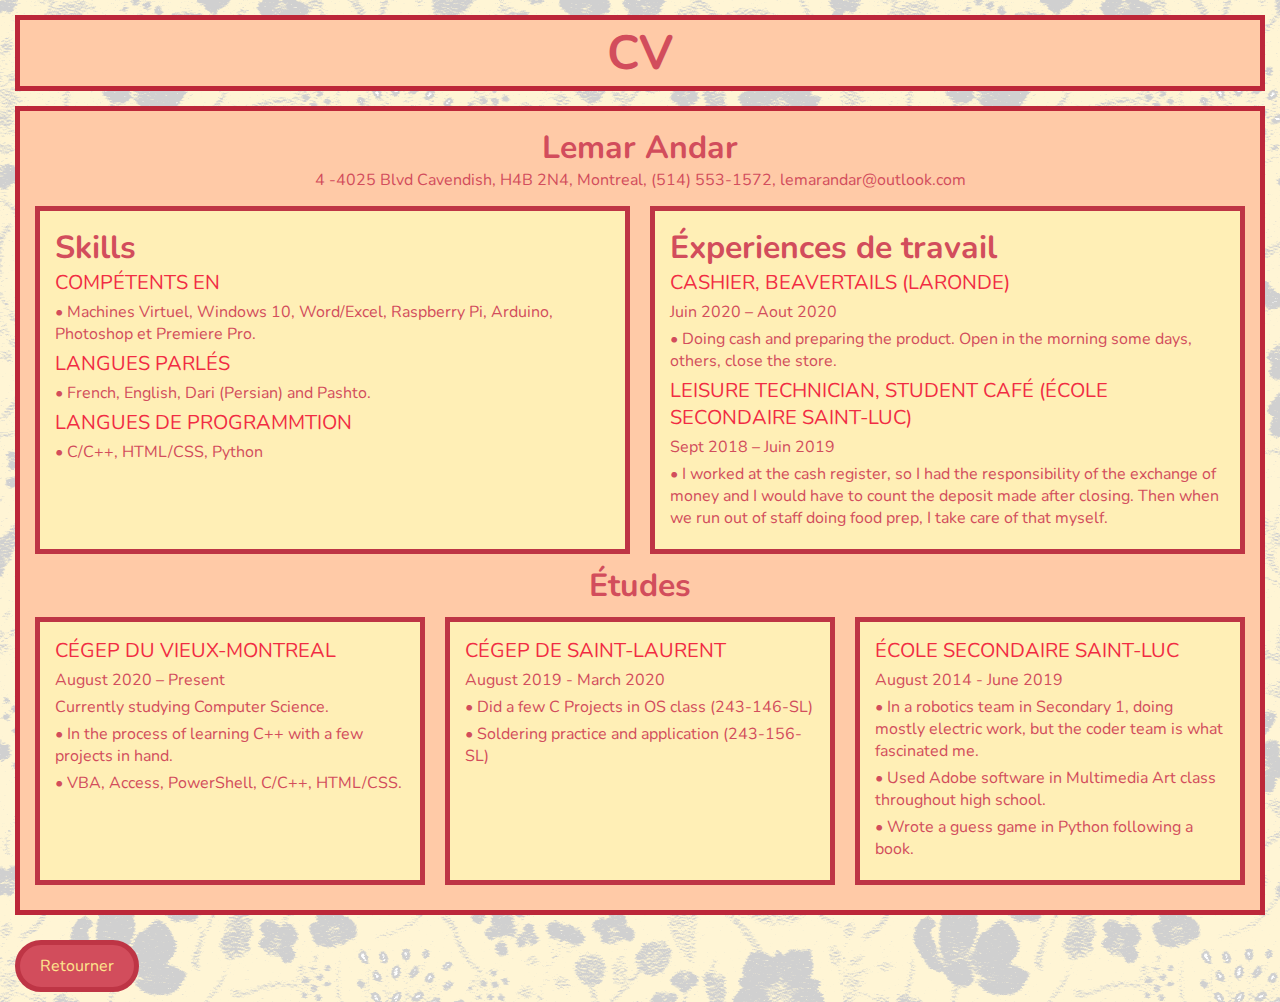
<file: Projet Final/cv.html>
<!DOCTYPE html>
<html lang="en">
<head>
    <meta charset="UTF-8">
    <meta http-equiv="X-UA-Compatible" content="IE=edge">
    <meta name="viewport" content="width=device-width, initial-scale=1.0">
    <title>CV</title>
    <link rel="stylesheet" href="css/andar-lemar.css">
    <link rel="stylesheet" href="css/global.css">
    <link rel="stylesheet" href="css/cv.css">
    <link rel="stylesheet" href="css/andar-lemar.css">
    <link rel="stylesheet" media="screen and (min-width: 728px)" href="css/ordinateur.css" />
    <link rel="stylesheet" media="screen and (min-width: 361px) and (max-width: 727px)" href="css/iPad.css" />
    <link rel="stylesheet" media="screen and (min-width: 0px) and (max-width: 360px)" href="css/mobile.css" />

</head>
<body id="background">
    <header class="couleur">
        <h1>CV</h1>
    </header>
    <main class="couleur">
        <div class="centrerTexte">
            <h3>
                Lemar Andar
            </h3>
            <p>
                4 -4025 Blvd Cavendish,
                H4B 2N4, Montreal,
                (514) 553-1572,
                lemarandar@outlook.com
            </p>
        </div>

        <div class="sideTOside">
            <div class="carree grow">
                <h3>Skills</h3>
                <p class="accentuer">COMPÉTENTS EN</p>
                <p> • Machines Virtuel, Windows 10, Word/Excel, Raspberry Pi, Arduino, Photoshop et Premiere Pro.</p>
                <p class="accentuer">LANGUES PARLÉS</p>
                <p> • French, English, Dari (Persian) and Pashto.</p>
                <p class="accentuer">LANGUES DE PROGRAMMTION</p>
                <p> • C/C++, HTML/CSS, Python</p>
            </div>

            <div class="carree grow">
                <h3>Éxperiences de travail</h3>
                <p class="accentuer">Cashier, Beavertails (LaRonde)</p>
                <p>Juin 2020 – Aout 2020 </p>
                <p> • Doing cash and preparing the product. Open in the morning some days, others, close the store.</p>
                <p class="accentuer">Leisure Technician, Student Café (École Secondaire Saint-Luc)</p>
                <p>Sept 2018 – Juin 2019</p>
                <p> • I worked at the cash register, so I had the responsibility of the exchange of money and I would have to count the deposit made after closing. Then when we run out of staff doing food prep, I take care of that myself.</p>
            </div>
        </div>

        <h3 class="centrerTexte">Études</h3>

        <div class="sideTOside">
            <div class="carree grow">
                <p class="accentuer">Cégep du Vieux-Montreal</p>
                <p>August 2020 – Present</p>
                <ul>
                    <li>Currently studying Computer Science.</li>
                    <li> • In the process of learning C++ with a few projects in hand.</li>
                    <li> • VBA, Access, PowerShell, C/C++, HTML/CSS.</li>
                </ul>
            </div>

            <div class="carree grow">
                <p class="accentuer">Cégep de Saint-Laurent</p>
                <p>August 2019 - March 2020</p>
                <ul>
                    <li> • Did a few C Projects in OS class (243-146-SL)</li>
                    <li> • Soldering practice and application (243-156-SL)</li>
                </ul>
            </div>

            <div class="carree grow">
                <p class="accentuer">École Secondaire Saint-Luc</p>
                <p>August 2014 - June 2019</p>
                <ul>
                    <li> • In a robotics team in Secondary 1, doing mostly electric work, but the coder team is what fascinated me.</li>
                    <li> • Used Adobe software in Multimedia Art class throughout high school.</li>
                    <li> • Wrote a guess game in Python following a book.</li>
                </ul>
            </div>

        </div>

    </main>
    <a href="index.html" class="encercler espaceLeft">Retourner</a>
</body>
</html>
</file>
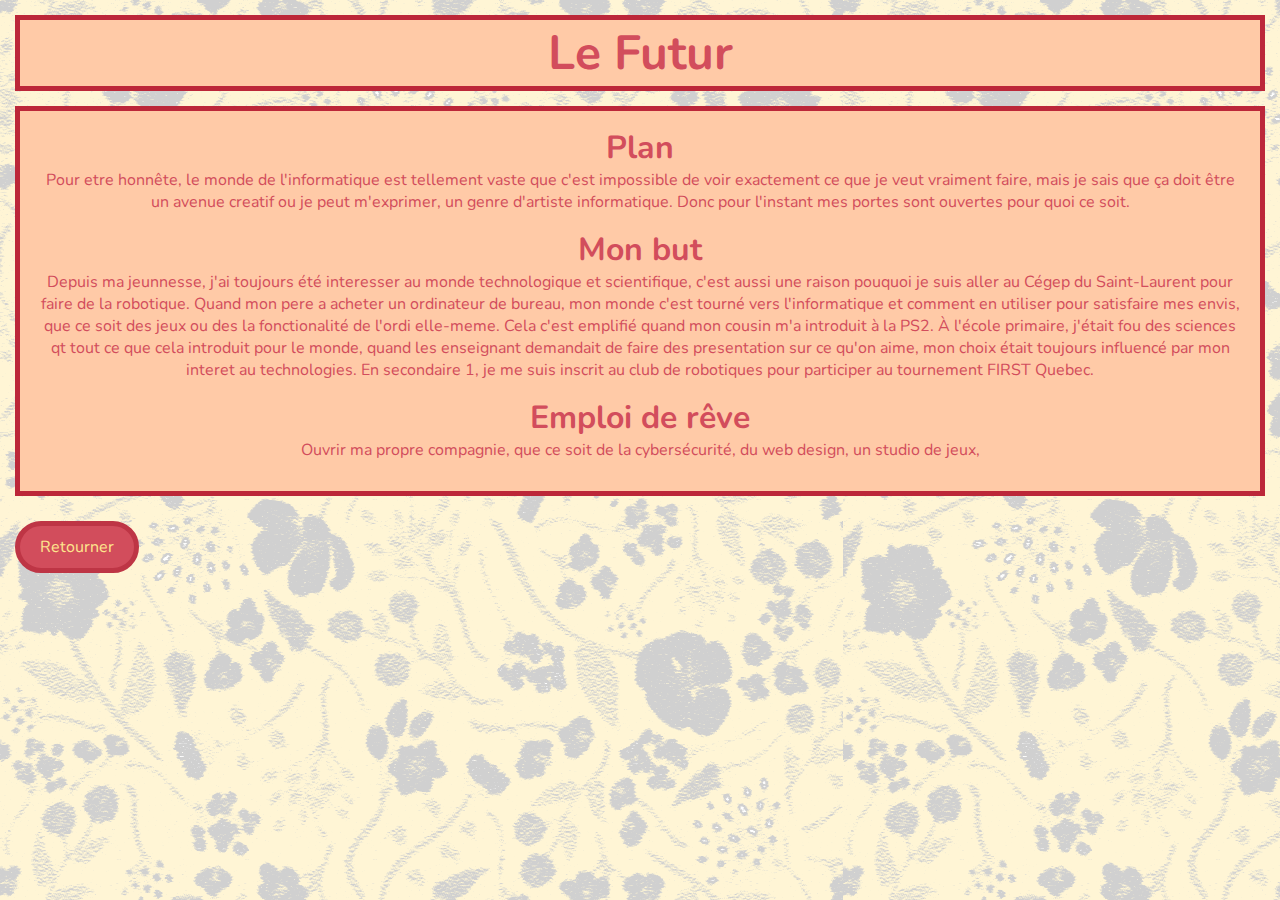
<file: Projet Final/futur.html>
<!DOCTYPE html>
<html lang="en">
<head>
    <meta charset="UTF-8">
    <meta http-equiv="X-UA-Compatible" content="IE=edge">
    <meta name="viewport" content="width=device-width, initial-scale=1.0">
    <title>Futur</title>
    <link rel="stylesheet" href="css/global.css">
    <link rel="stylesheet" href="css/andar-lemar.css">
    <link rel="stylesheet" media="screen and (min-width: 729px)" href="css/ordinateur.css" />
    <link rel="stylesheet" media="screen and (min-width: 361px) and (max-width: 728px)" href="css/iPad.css" />
    <link rel="stylesheet" media="screen and (min-width: 0px) and (max-width: 360px)" href="css/mobile.css" />

</head>
<body id="background">
    <header class="couleur">
        <h1>Le Futur</h1>
    </header>
    <main class="couleur">
        <div class="flex-item">
            <h3>Plan</h3>
            <p class="espaceBot">
                Pour etre honnête, le monde de l'informatique est tellement vaste que c'est impossible de voir exactement ce que je veut vraiment faire, mais je sais que ça doit être un avenue creatif ou je peut m'exprimer, un genre d'artiste informatique. Donc pour l'instant mes portes sont ouvertes pour quoi ce soit.
            </p>
        </div>

        <div class="flex-item">
            <h3>Mon but</h3>
            <p class="espaceBot">
                Depuis ma jeunnesse, j'ai toujours été interesser au monde technologique et scientifique, c'est aussi une raison pouquoi je suis aller au Cégep du Saint-Laurent pour faire de la robotique. Quand mon pere a acheter un ordinateur de bureau, mon monde c'est tourné vers l'informatique et comment en utiliser pour satisfaire mes envis, que ce soit des jeux ou des la fonctionalité de l'ordi elle-meme. Cela c'est emplifié quand mon cousin m'a introduit à la PS2.
                À l'école primaire, j'était fou des sciences qt tout ce que cela introduit pour le monde, quand les enseignant demandait de faire des presentation sur ce qu'on aime, mon choix était toujours influencé par mon interet au technologies. 
                En secondaire 1, je me suis inscrit au club de robotiques pour participer au tournement FIRST Quebec.  
            </p>
        </div>

        <div class="flex-item">
            <h3>Emploi de rêve</h3>
            <p class="espaceBot">
            Ouvrir ma propre compagnie, que ce soit de la cybersécurité, du web design, un studio de jeux, 
            </p>
        </div>

    </main>
    <a href="index.html" class="encercler espaceLeft">Retourner</a>
</body>
</html>
</file>
<file: Projet Final/css/andar-lemar.css>
/* LEMAR ANDAR */
/* CSS LIBRARY */

/* Font : NUNITO REGULAR 400 */
@import url('https://fonts.googleapis.com/css2?family=Nunito:ital,wght@1,700&display=swap');

*{
    padding: 0;
    margin: 0;
}

html{
    color: #d24d5c;
}

body{
    font-family: 'Nunito', sans-serif;
}

header{
    height: auto;
    text-align: center;
    margin: 15px 15px 0;
}

main{
    margin: 15px;
    padding: 15px;
}

footer{
    margin: 15px;
    padding: 7px;
}

a{
    display: flex;
    justify-content: center;
    text-align: center;
    text-decoration: none;
    font-size: 1.25rem;
    color: #bc2739;
}

h1{
    font-size: 3rem;
}

h2{
    font-size: 2.25rem;
}

h3{
    font-size: 2rem;
}

h4{
    font-size: 1.5rem;
}

p, ul, ol, li, a{
    font-size: 1rem;
}

table{
    background-color: #ffefb6;
    border-collapse: collapse;
    width: 75%;
    box-shadow: 15px 10px #bc2739;
}

td, th{
    border: solid #d24d5c 3px;
    font-size: 1.25rem;
    color: #d24d5c;
    padding: 5px;
}

tr:hover{
    background-color: #ffcaa7;
}

a:hover{
    background-color: #ffcaa7;
    color: #bc2739;
}
</file>
<file: Projet Final/css/global.css>
#background{
    background-image: url(../img/background.png);
}

#navigation{
    display: flex;
    flex-wrap: wrap;
    flex-grow: 1;
    grid-template-columns: auto auto;
    gap: 9px;
}

.boitecentre{
    display: grid;
}

.icon{
    width: 48px;
    height: 48px;
}

.flex{
    display: flex;
    justify-content: space-around;
    align-items: end;
}

.couleur{
    background-color: #ffcaa7;
    border: 5px solid #bc2739;
}

.encercler{
    display: inline-block;
    margin: 10px 0;
    padding: 10px 20px;
    text-align: center;
    border: 5px solid #be3545;
    border-radius: 120px;
    background-color: #d24d5c;
    color: #fee58d;
}

.centrerImage{
    display: flex;
    justify-content: center;
    margin-left: auto;
    margin-right: auto;
}

.centrerTexte{
    text-align: center;
}

.accentuer{
    text-transform: uppercase;
    font-size: 1.25rem;
    color: #f12c43;
}

.desaccentuer{
    color: #d87883;
    font-size: small;
}

.carree{
    border: 5px solid #be3545;
    background-color: #ffefb6;
    padding: 25px 100px;
    margin: 10px 0;
    flex-grow: 1;
}

.espaceBot{
    margin-bottom: 15px;
}

.espaceLeft{
    margin-left: 15px;
}


.container {
    grid-template-columns: 50% 50%;
}

.item{
    text-align: center;
}
</file>
<file: Projet Final/css/cv.css>
.carree{
    border: 5px solid #be3545;
    background-color: #ffefb6;
    padding: 15px;
    margin: 10px 0;
}

li{
    list-style: none;
}

p, li{
    margin-bottom: 5px;
}
</file>
<file: Projet Final/css/ordinateur.css>
/* index */
.images{
    display: grid;
    grid-template-columns: 1fr 1fr;
    grid-template-rows: 1fr 1fr;
    gap: 10px;
} 

#navigation{
    flex-direction: row;
}

.flex-item {
    flex-grow: 1;
    box-sizing: border-box;
    text-align: center;
}

.flex{
    display: flex;
    padding-left: 15px;
    flex-direction: row;
    gap: 10px;
    position: fixed;
    bottom: 0;
}

/* cv */

.sideTOside{
    display: flex;
    gap: 20px;
}

.grow{
    flex-grow: 1;
    width: 700px;
}

/* projet */

.container {
    display: grid;
    grid-template-columns: 1fr;
}

.containerReverse {
    display: grid;
    grid-template-columns: 1fr;
}

.item{
    margin: 5px;
    overflow: auto;
    width: 100%;
}

img, video{
    width: 50%;
}

.video{
    display: flex;
}
</file>
<file: Projet Final/css/iPad.css>
.flex{
    padding-left: 15px;
    flex-direction: row;
    gap: 10px;
    position: fixed;
    bottom: 0;
}

.icon{
    width: 60px;
    height: 60px;
}

.container {
    display: flex;
}

.containerReverse {
    display: flex;
    flex-direction: row-reverse;
}

.item{
    margin: 5px;
    text-align: center;
    width: 75%;
}
</file>
<file: Projet Final/css/mobile.css>
#navigation {
    flex-direction: row;
}

.flex-item {
    flex-grow: 1;
    box-sizing: border-box;
    text-align: center;
}

.carree{
    padding: 25px 10px;
}

.larger-flex {
    width: 100%;
}

div{
    margin-bottom: 15px;
}
</file>
